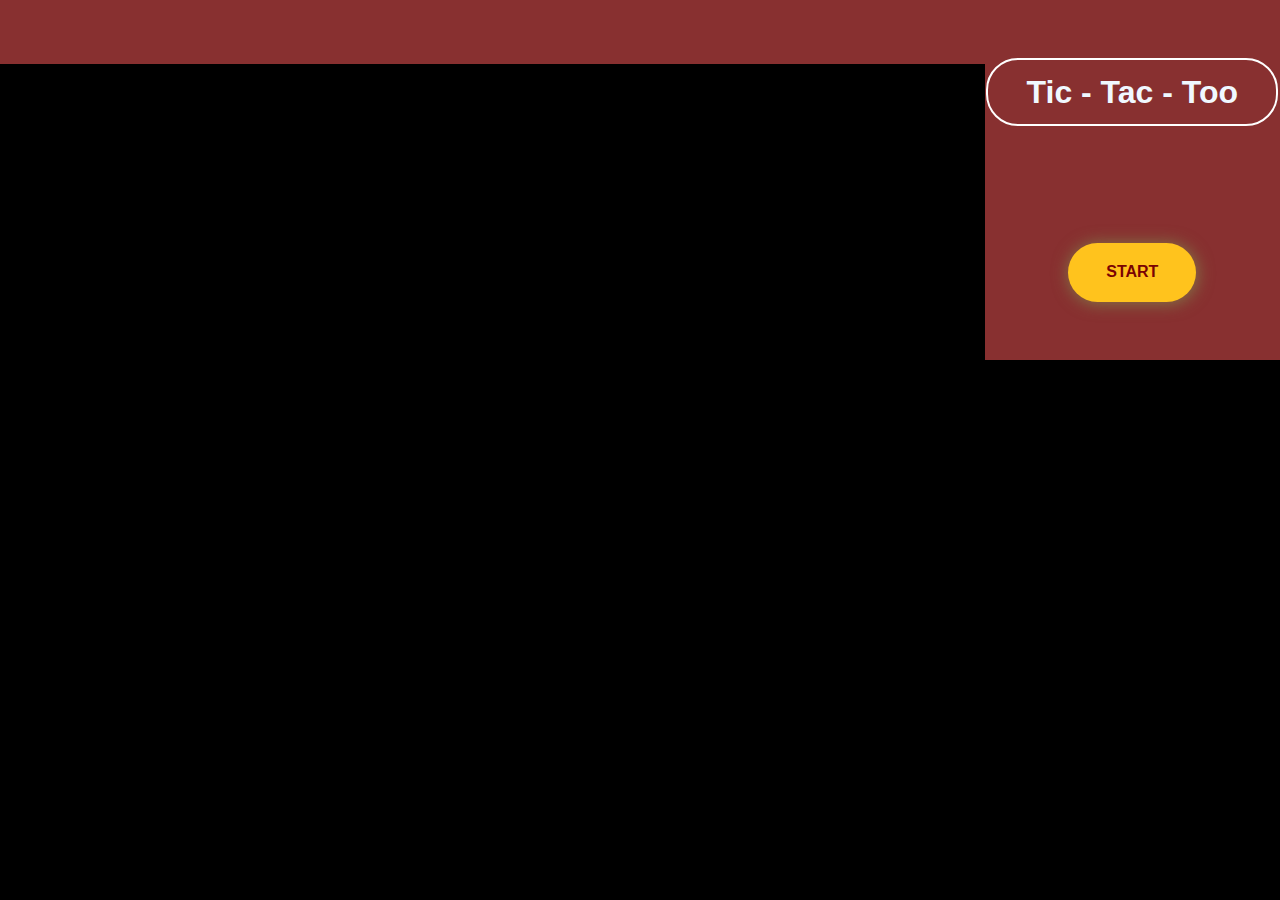
<file: index.html>
<!DOCTYPE html>
<html lang="en">
<head>
    <meta charset="UTF-8">
    <meta name="viewport" content="width=device-width, initial-scale=1.0">
    <title>Document</title>
    <link rel="stylesheet" href="style.css">
</head>
<body>
    <div class="navigationBar"></div>
    <div id="container">
        <div class="GameName">Tic - Tac - Too</div>
        <a href="index2.html" id="startButton">START</a>
    </div>
    <script src="script.js"></script>
</body>

</html>
</file>
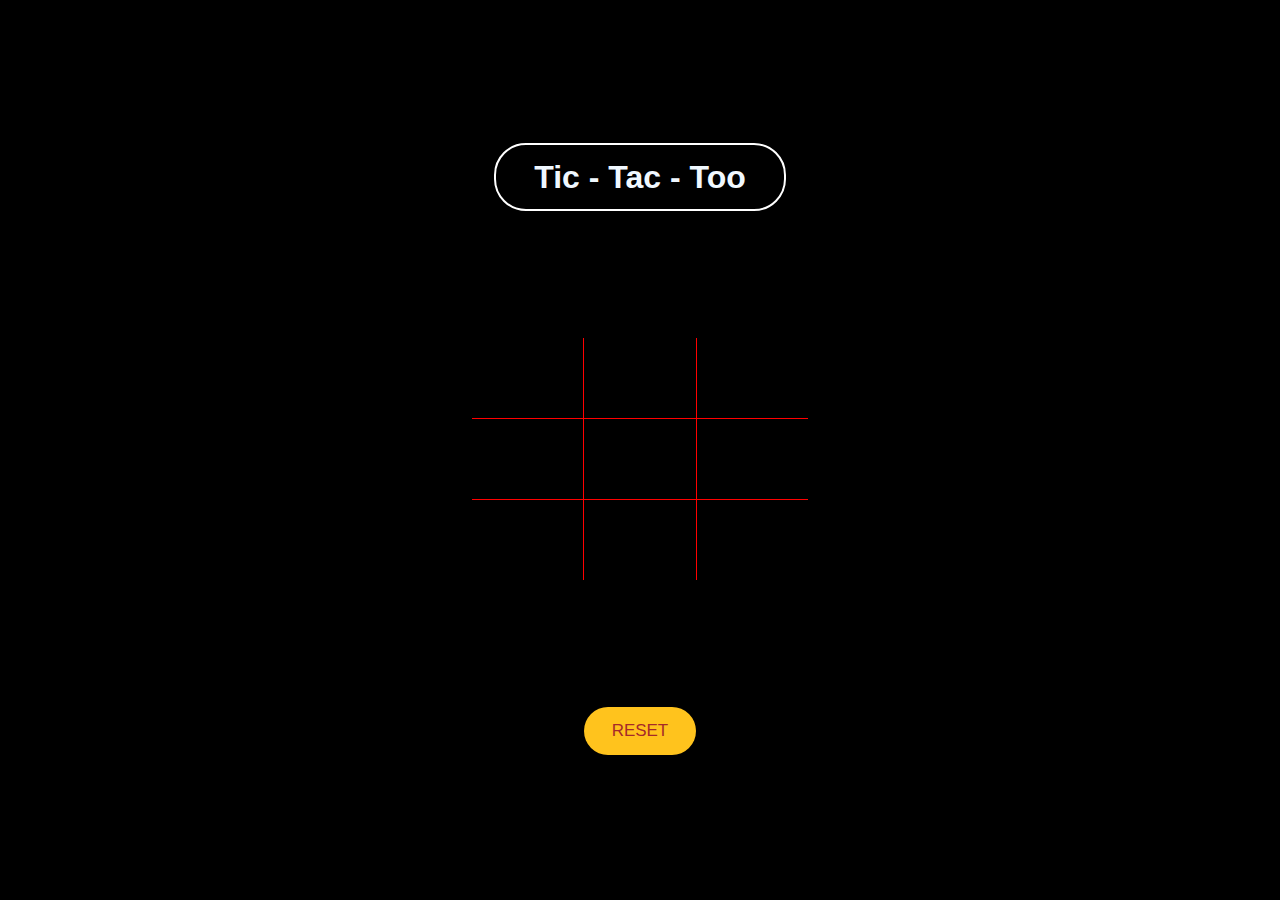
<file: index2.html>
<!DOCTYPE html>
<html lang="en">
<head>
    <meta charset="UTF-8">
    <meta name="viewport" content="width=device-width, initial-scale=1.0">
    <title>Document</title>
    <link rel="stylesheet" href="style2.css">
</head>
<body>
    <div class="cont">
        <div class="GameName">Tic - Tac - Too</div>
        <div>

            <div class="row row1">
                <div class="collum col1"></div>
                <div class="collum col2"></div>
                <div class="collum col3"></div>
            </div>
            <div class="row row2">
                <div class="collum col4"></div>
                <div class="collum col5"></div>
                <div class="collum col6"></div>
            </div>
            <div class="row row3">
                <div class="collum col7"></div>
                <div class="collum col8"></div>
                <div class="collum col9"></div>
            </div>
        </div>

        <div id="reset">RESET</div>
    </div>
    <script src="script2.js"></script>
</body>
</html>
</file>
<file: style.css>
*{
    margin: 0;
    padding: 0;
    font-family:'Segoe UI', Tahoma, Geneva, Verdana, sans-serif;


}
body{
    display: flex;
    width: 100vw;
    height: 100vh;
    background-color: black;
    

}
.navigationBar{
    width: 100vw;
    height: 4rem;
    background-color: rgb(136, 48, 48);
}
#container{
    display: flex;
    flex-flow: column;
    align-items: center;
    justify-content:space-around;
    width:30vw;
    height: 40vh;
    background-color: rgb(136, 48, 48);

}
.GameName{
    display: flex;
    align-items: center;
    justify-content: center;
    color: aliceblue;
    font-size: 2rem;
    font-weight: 600;
    width: 18rem;
    height: 4rem;
    border: white 2px solid;
    border-radius: 2rem;
}
#startButton{
    width: 8rem;
    height: 3.7rem;
    background-color: rgb(255, 195, 29);
    text-decoration: none;
    display: flex;
    justify-content: center;
    align-items: center;
    font-weight: 800;
    color: rgb(122, 3, 3);
    border-radius: 2rem;
    box-shadow:rgba(129, 133, 76, 0.795) 1px 1px 1rem 1px;
}
</file>
<file: style2.css>
*{
    margin: 0;
    padding: 0;
    font-family: 'Franklin Gothic Medium', 'Arial Narrow', Arial, sans-serif;

}
body{
    display: flex;
    flex-flow: column;
    align-items: center;
    /* justify-content: center; */
    width: 100vw;
    height: 100vh;
    background-color: black;
    
}
.cont{
    margin-top: 5rem;
    display: flex;
    flex-flow: column;
    align-items: center;
    justify-content:space-around;
    width: 40vw;
    height: 82vh;
    
    
}
.GameName{
    display: flex;
    flex-flow: column;
    align-items: center;
    justify-content: center;
    color: aliceblue;
    font-size: 2rem;
    font-weight: 600;
    width: 18rem;
    height: 4rem;
    border: white 2px solid;
    border-radius: 2rem;
}
.row{
    display: flex;
    flex-flow:row;
    width: 21rem;
    height: 5rem;
    background-color:transparent;
}
.row1{
    border-bottom: 1px solid red;
}
.row2{
    border-bottom: 1px solid red;
}

.collum{
    width: 7rem;
    height: 5rem;
    display: flex;
    align-items: center;
    justify-content: center;
    font-size: 3.5rem;
    font-weight: 600;
    color: rgb(192, 216, 236);
}
.col1{
    border-right: 1px solid red;
}
.col2{
    border-right: 1px solid red;
}

.col4{
    border-right: 1px solid red;
}
.col5{
    border-right: 1px solid red;
}

.col7{
    border-right: 1px solid red;
}
.col8{
    border-right: 1px solid red;
}
#reset{
    color: brown;
    font-size: 1.06rem;
    width: 7rem;
    height: 3rem;
    display: flex;
    justify-content: center;
    align-items: center;
    background-color: rgb(255, 195, 29);
    border-radius: 2rem;
    cursor: pointer;
}
</file>
